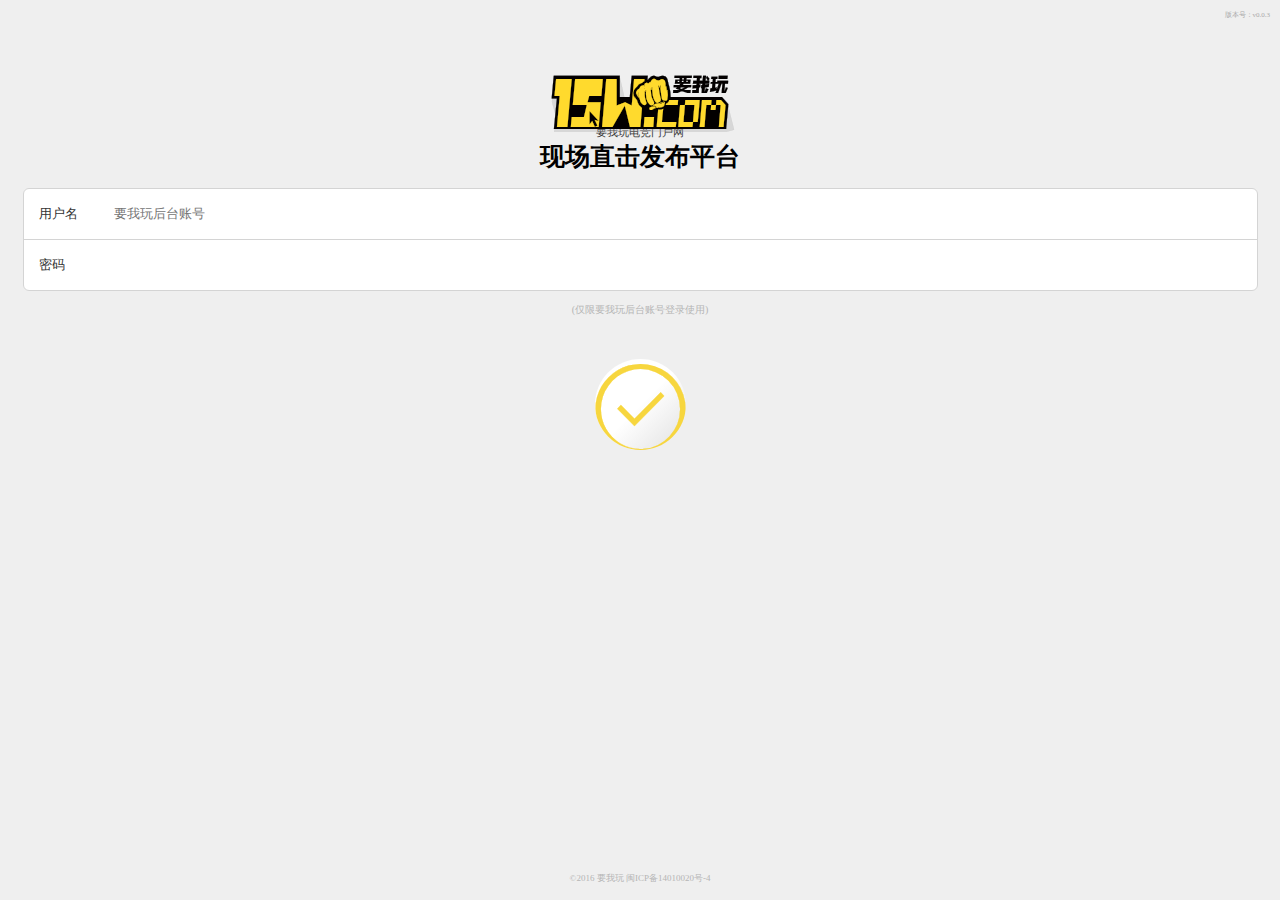
<file: login/login.html>
<!DOCTYPE html>
<html>

<head>
    <meta charset="utf-8">
    <meta name="viewport" content="width=device-width, initial-scale=1, maximum-scale=1, minimum-scale=1, user-scalable=no, minimal-ui">
    <meta name="apple-mobile-web-app-capable" content="yes">
    <meta name="apple-mobile-web-app-status-bar-style" content="black-translucent">
    <meta name="apple-mobile-web-app-title" content="15W直播发布">

    <link rel="apple-touch-icon-precomposed" href="ui/img/icon.png">
    <link rel="stylesheet" type="text/css" href="ui/css/index.css">

    <title>15W直播发布平台</title>
</head>

<body>
    <div class="logo-room">
        <div class="logo-icon">
            <i class="iconfont"></i>
            <i class="iconfont"></i>
            <i class="iconfont"></i>
        </div>
        <div class="logo-word">
            <p>要我玩电竞门户网</p>
            <h1>现场直击发布平台</h1>
        </div>
    </div>

    <div class="form-room">
        <div class="form-input-room">
            <div class="form-input">
                <label>用户名</label>
                <label><input type="text" placeholder="要我玩后台账号" id="login-name"></label>
                <span></span>
            </div>
            <div class="form-input">
                <label>密码</label>
                <label><input type="password" id="login-pwd"></label>
                <span></span>
            </div>
        </div>
        <p>(仅限要我玩后台账号登录使用)</p>
        <button id="login-sub" class="iconfont sub-login"></button>
    </div>

    <span class="abs version">版本号：v0.0.3</span>
    <span class="abs copyright">©2016  要我玩  闽ICP备14010020号-4</span>
    <script type="text/javascript" src="ui/js/zepto.min.js"></script>
    <script type="text/javascript" src="ui/js/base.js"></script>

</body>

</html>
</file>
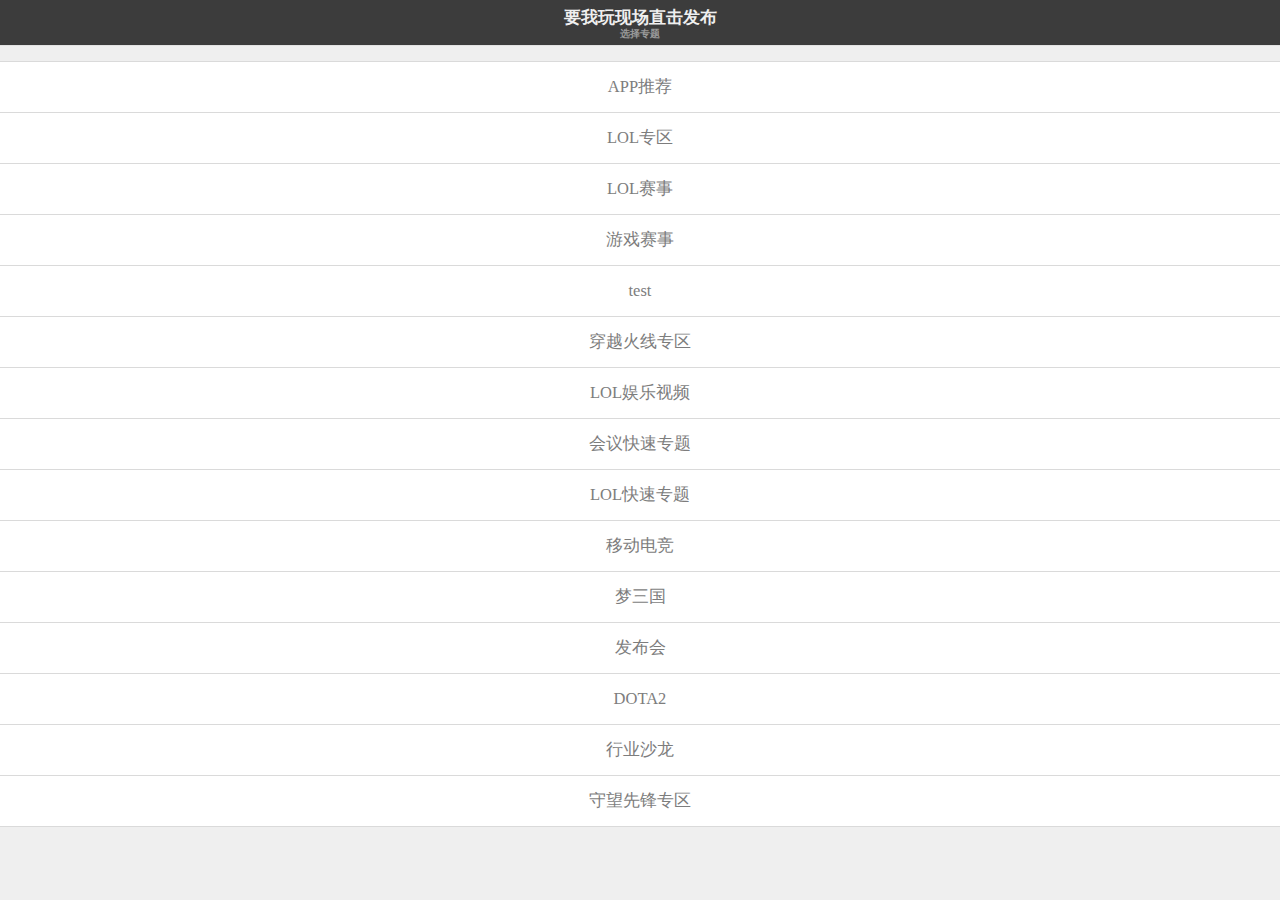
<file: upload/select.html>
<!DOCTYPE html>
<html>

<head>
    <meta charset="utf-8">
    <meta name="viewport" content="width=device-width, initial-scale=1, maximum-scale=1, minimum-scale=1, user-scalable=no, minimal-ui">
    <meta name="apple-mobile-web-app-capable" content="yes">
    <meta name="apple-mobile-web-app-status-bar-style" content="black-translucent">
    <meta name="apple-mobile-web-app-title" content="15W直播发布">
    <link rel="apple-touch-icon-precomposed" href="ui/img/icon.png">
    <link rel="stylesheet" type="text/css" href="ui/css/index.css">
    <title>15W直播发布平台</title>
</head>

<body>
    <div class="live-bar">
        <h1>要我玩现场直击发布
            <p>选择专题</p>
        </h1>
        <!-- <a href="login.html">< 退出</a> --></div>
    <div class="live-topic">
        <ul>
            <li><a href="?tn=select&islist=0&id=5604989563" target="_self">APP推荐</a></li>
            <li><a href="?tn=select&islist=0&id=5604984742" target="_self">LOL专区</a></li>
            <li><a href="?tn=select&islist=0&id=5604985923" target="_self">LOL赛事</a></li>
            <li><a href="?tn=select&islist=0&id=5604983961" target="_self">游戏赛事</a></li>
            <li><a href="?tn=select&islist=0&id=5604990063" target="_self">test</a></li>
            <li><a href="?tn=select&islist=0&id=5604989163" target="_self">穿越火线专区</a></li>
            <li><a href="?tn=select&islist=0&id=5604988663" target="_self">LOL娱乐视频</a></li>
            <li><a href="?tn=select&islist=0&id=5604988003" target="_self">会议快速专题</a></li>
            <li><a href="?tn=select&islist=0&id=5604987503" target="_self">LOL快速专题</a></li>
            <li><a href="?tn=select&islist=0&id=5604987463" target="_self">移动电竞</a></li>
            <li><a href="?tn=select&islist=0&id=5604986023" target="_self">梦三国</a></li>
            <li><a href="?tn=select&islist=0&id=5604985883" target="_self">发布会</a></li>
            <li><a href="?tn=select&islist=0&id=5604985502" target="_self">DOTA2</a></li>
            <li><a href="?tn=select&islist=0&id=5604984582" target="_self">行业沙龙</a></li>
            <li><a href="?tn=select&islist=0&id=5604990443" target="_self">守望先锋专区</a></li>
        </ul>
    </div>
    <script type="text/javascript" src="ui/js/zepto.min.js"></script>
    <script type="text/javascript" src="ui/js/base.js"></script>
</body>

</html>
</file>
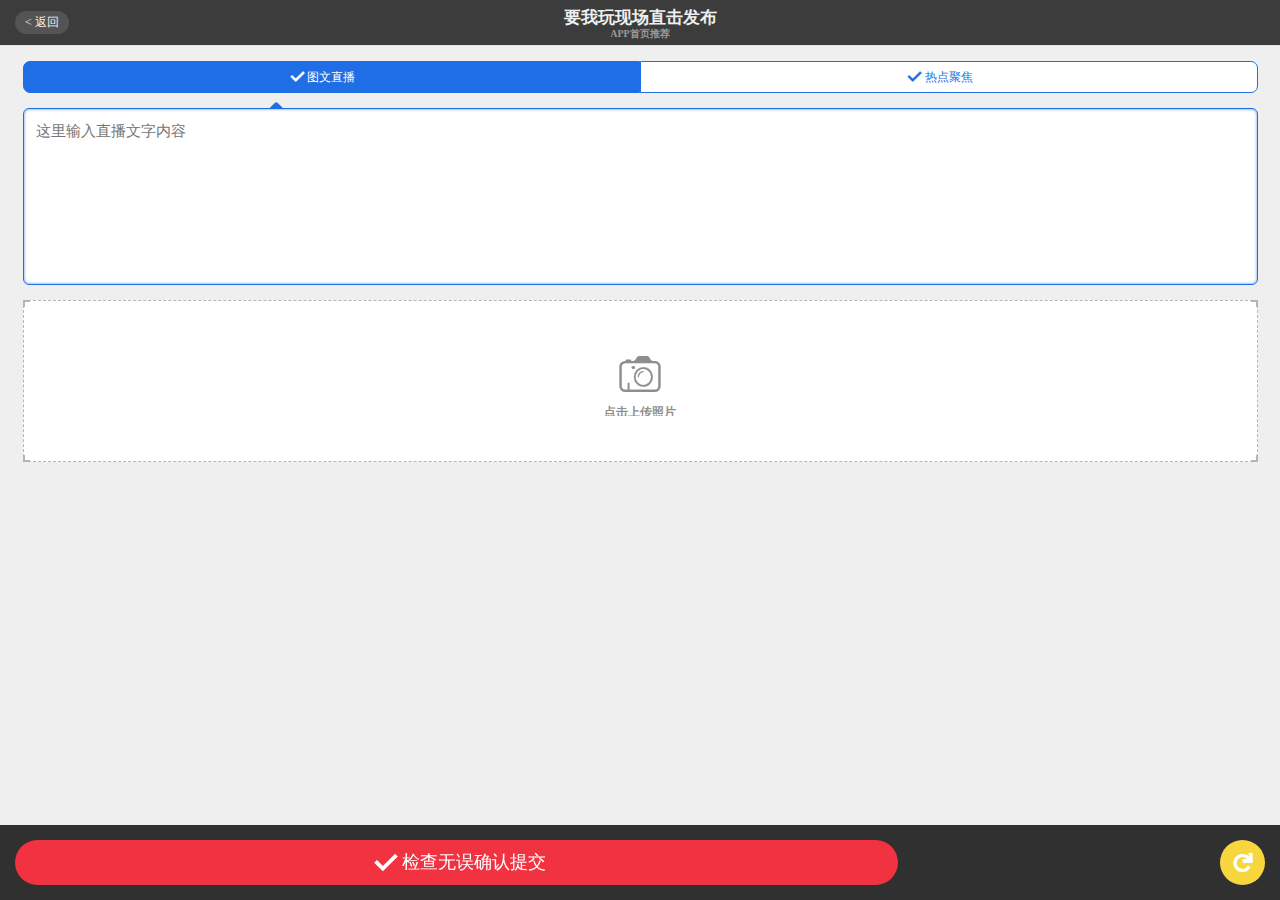
<file: upload/upload.html>
<!DOCTYPE html>
<html>

<head>
    <meta charset="utf-8">
    <meta name="viewport" content="width=device-width, initial-scale=1, maximum-scale=1, minimum-scale=1, user-scalable=no, minimal-ui">
    <meta name="apple-mobile-web-app-capable" content="yes">
    <meta name="apple-mobile-web-app-status-bar-style" content="black-translucent">
    <meta name="apple-mobile-web-app-title" content="15W直播发布">
    <link rel="apple-touch-icon-precomposed" href="ui/img/icon.png">
    <link rel="stylesheet" type="text/css" href="ui/css/index.css?v2">
    <title>15W直播发布平台</title>
</head>

<body>
    <div class="live-bar">
        <h1>要我玩现场直击发布
            <p>APP首页推荐</p>
        </h1>
        <a href="?tn=select">
            < 返回</a>
    </div>
    <div class="form-room">
        <div class="scale form-radio"><label class="scale-1 iconfont checked"><input type="radio" name="types" value="pic" checked><span>图文直播</span></label><label class="scale-1 iconfont"><input type="radio" name="types" value="text"><span>热点聚焦</span></label></div><em></em>
        <div class="form-textarea"><textarea placeholder="这里输入直播文字内容" name="text" id="text"></textarea></div>
        <div class="form-photo-room">
            <div class="form-photo"><input name='photo' id="resultCanvas2" type="hidden"><label><div class="iconfont"><input type="file" accept="image/*;" name="camera"  id="fileInput"><b>点击上传照片</b></div></label>
                <div class="form-img"><img id="canvas"></div>
            </div><span><i></i><i></i></span><span><i></i><i></i></span></div>
        <div class="form-submit"><a href="javascript:;" class="submit">检查无误确认提交</a>
            <a href="javascript:;" class="reset"></a>
        </div>
    </div>
    <script type="text/javascript" src="ui/js/zepto.min.js"></script>
    <script src="ui/js/lrz.bundle.js"></script>
    <script type="text/javascript" src="ui/js/base.js"></script>
    <script type="text/javascript" src="ui/js/index.js"></script>
</body>

</html>
</file>
<file: login/ui/css/index.css>
/**
  * @Author:      cc
  * @DateTime:    2015-12-28 15:50:28
  * @Description: è¦æˆ‘çŽ©ç›´æ’­ç§»åŠ¨å‘å¸ƒå¹³å° ä¸»é¢˜æ ·å¼
  */
 
 html {
     -webkit-text-size-adjust: none;
     font-size: 312.5%;
 }
 
 blockquote,
 body,
 button,
 dd,
 dl,
 dt,
 fieldset,
 form,
 h1,
 h2,
 h3,
 h4,
 h5,
 h6,
 hr,
 input,
 legend,
 li,
 ol,
 p,
 pre,
 td,
 textarea,
 th,
 ul {
     margin: 0;
     padding: 0
 }
 
 a {
     text-decoration: none
 }
 
 ol,
 ul {
     list-style: none
 }
 
 input,
 textarea,
 button {
     outline: 0;
     resize: none;
     border: 0;
     -webkit-appearance: none
 }
 
 body {
     margin: 0;
     background: #efefef;
     padding: 0;
     font-size: .28rem;
 }
 
 @font-face {
     font-family: 'iconfont';
     src: url('../fonts/iconfont.eot');
     /* IE9*/
     src: url('../fonts/iconfont.eot?#iefix') format('embedded-opentype'), /* IE6-IE8 */
     url('../fonts/iconfont.woff') format('woff'), /* chromeã€firefox */
     url('../fonts/iconfont.ttf') format('truetype'), /* chromeã€firefoxã€operaã€Safari, Android, iOS 4.2+*/
     url('../fonts/iconfont.svg#iconfont') format('svg');
     /* iOS 4.1- */
 }
 
 .scale {
     box-sizing: border-box;
     -moz-box-sizing: border-box;
     -webkit-box-sizing: border-box;
     display: -moz-box;
     display: -webkit-box;
     display: box
 }
 
 .scale-1 {
     box-flex: 1.0;
     -moz-box-flex: 1.0;
     -webkit-box-flex: 1.0
 }
 /*version, copyright*/
 
 .version,
 .copyright {
     position: absolute;
 }
 
 .version {
     top: .2rem;
     right: .2rem;
     font-size: .14rem;
     color: #aaaaaa
 }
 
 .copyright {
     bottom: 0;
     left: 0;
     width: 100%;
     text-align: center;
     font-size: .18rem;
     color: #b5b5b5;
     margin-bottom: .3rem
 }
 /*iconfont all*/
 
 i.iconfont,
 .iconfont:before,
 .form-submit a:before {
     font-family: 'iconfont';
     font-size: 16px;
     font-style: normal;
     -webkit-font-smoothing: antialiased;
     display: block;
     -webkit-text-stroke-width: 0.2px
 }
 
 i.iconfont {
     position: absolute;
     top: 0;
     left: 0
 }
 /*logo*/
 
 .logo-room {
     overflow: hidden;
     text-align: center
 }
 
 .logo-icon {
     width: 3.8rem;
     height: 2.5rem;
     margin: 0 auto;
     position: relative
 }
 
 .logo-icon i.iconfont {
     font-size: 3.8rem
 }
 
 .logo-icon i.iconfont:nth-child(1) {
     z-index: 3;
     color: #ffda2d;
     top: .065rem;
     left: .06rem;
     font-size: 3.685rem
 }
 
 .logo-icon i.iconfont:nth-child(2) {
     z-index: 2;
     color: #030000
 }
 
 .logo-icon i.iconfont:nth-child(3) {
     z-index: 1;
     color: rgba(160, 160, 160, .3);
     top: -.046rem;
     font-size: 3.92rem
 }
 
 .logo-word p {
     color: #383838
 }
 
 .logo-word p {
     font-size: .22rem
 }
 
 .logo-word h1 {
     font-size: .5rem
 }
 /*login form*/
 
 .form-room {
     margin: .3rem .45rem 0;
     text-align: center;
     overflow: hidden;
     position: relative;
 }
 
 .form-input-room {
     background: #fff;
     border: .02rem solid #d4d4d4;
     border-radius: .12rem;
     -webkit-border-radius: .12rem;
     -moz-border-radius: .12rem;
     -o-border-radius: .12rem
 }
 
 .form-input {
     position: relative;
     width: 100%;
     height: 1rem;
     line-height: 1rem;
     font-size: .26rem
 }
 
 .form-input:first-child {
     border-bottom: .02rem solid #d4d4d4
 }
 
 .form-input label {
     color: #333333;
     display: block;
     line-height: 1rem
 }
 
 .form-input label:nth-child(1) {
     float: left;
     padding: 0 0 0 .3rem
 }
 
 .form-input label:nth-child(2) {
     padding: 0 .3rem 0 1.80rem
 }
 
 .form-input input {
     background: none;
     border: 0;
     font-size: .26rem;
     width: 100%
 }
 
 .form-input span {
     position: absolute;
     top: -.02rem;
     left: -.02rem;
     width: 100%;
     height: 100%;
     border: .02rem solid #f7d63e;
     border-radius: .12rem;
     -webkit-border-radius: .12rem;
     -moz-border-radius: .12rem;
     -o-border-radius: .12rem;
     box-shadow: inset 0 0 .08rem #ffda2d;
     display: none;
     z-index: 8
 }
 
 .form-room p {
     font-size: .2rem;
     color: #b5b5b5;
     line-height: .75rem
 }
 
 .form-room .sub-login {
     width: 1.82rem;
     height: 1.82rem;
     overflow: hidden;
     border-radius: 50%;
     background: -moz-linear-gradient(top left, #fff, #fff, #e0e0e0);
     background: -webkit-linear-gradient(top left, #fff, #fff, #e0e0e0);
     margin: .6rem 0 0
 }
 
 .form-room .sub-login:before {
     content: '\e603';
     font-size: 2.055rem;
     position: relative;
     top: -.10rem;
     left: -.12rem;
     color: #f7d63e
 }
 /*bar form*/
 
 .live-bar {
     width: 100%;
     height: .90rem;
     background: #3C3C3C;
     border-bottom: .02rem solid #e2e2e2;
     text-align: center;
     position: relative
 }
 
 .live-bar h1 {
     font-size: .33rem;
     color: #efefef;
     height: .90rem;
     line-height: .70rem
 }
 
 .live-bar p {
     font-size: .20rem;
     height: .20rem;
     line-height: .20rem;
     margin: -.13rem 0 0 0;
     color: #999;
 }
 
 .live-bar a {
     display: block;
     position: absolute;
     top: .22rem;
     left: .3rem;
     font-size: .24rem;
     color: #efefef;
     background: #545454;
     padding: 0 .2rem;
     height: .45rem;
     line-height: .45rem;
     border-radius: .5rem
 }
 /*radio form*/
 
 .form-radio {
     width: 100%
 }
 
 .form-radio label {
     float: left;
     position: relative;
     height: .60rem;
     line-height: .60rem;
     color: #1f6ee5;
     font-size: .24rem;
     background: #fff;
     border: .02rem solid #1f6ee5;
     border-radius: .14rem;
     -webkit-border-radius: .14rem;
     -moz-border-radius: .14rem;
     -o-border-radius: .14rem
 }
 
 .form-radio label:nth-child(1) {
     border-top-right-radius: 0;
     border-bottom-right-radius: 0
 }
 
 .form-radio label:nth-child(2) {
     border-top-left-radius: 0;
     border-bottom-left-radius: 0
 }
 
 .form-radio label:before {
     content: '\e606';
     font-size: .33rem;
     position: absolute;
     top: 0;
     left: 50%;
     margin-left: -.85rem
 }
 
 .form-radio label.checked {
     color: #fff;
     background: #1f6ee5
 }
 
 .form-radio label.checked:after {
     display: block
 }
 
 .form-radio input[type='radio'] {
     background: none;
     border: 0
 }
 
 .form-textarea {
     height: 3.00rem;
     margin: .30rem 0 0;
     padding: .25rem;
     border: .02rem solid #1f6ee5;
     border-radius: .12rem;
     -webkit-border-radius: .12rem;
     -moz-border-radius: .12rem;
     -o-border-radius: .12rem;
     box-shadow: inset 0 0 .06rem rgba(31, 110, 229, .8);
     background: #fff;
     position: relative;
     z-index: 2
 }
 
 .form-textarea textarea {
     font-size: .3rem;
     width: 100%;
     height: 100%
 }
 
 .form-room em {
     width: .25rem;
     height: .25rem;
     position: absolute;
     top: .85rem;
     left: 20%;
     z-index: 1;
     background: #1f6ee5;
     border-top-left-radius: .05rem;
     -webkit-border-top-left-radius: .05rem;
     -moz-border-top-left-radius: .05rem;
     transform: rotate(45deg);
     -webkit-transform: rotate(45deg);
     -moz-transform: rotate(45deg);
     -webkit-transition: all .4s ease-out;
     -moz-transition: all .4s ease-out;
     transition: all .4s ease-out
 }
 /*photo form*/
 
 .form-photo-room {
     position: relative
 }
 
 .form-photo {
     background: #fff;
     margin: .3rem auto 2.00rem;
     border: .02rem dashed #b5b5b5;
     min-height: 3.2rem;
     position: relative;
     z-index: 1
 }
 
 .form-photo .iconfont {
     display: block;
     width: 100%;
     height: 1.38rem;
     margin-top: -.69rem;
     color: #8e8e8e;
     font-size: .24rem;
     overflow: hidden;
     position: absolute;
     top: 50%;
     left: 0
 }
 
 .form-photo .iconfont strong {
     height: .24rem;
     line-height: .24rem
 }
 
 .form-photo .iconfont:before {
     content: '\e604';
     font-size: 1rem
 }
 
 .form-photo-active .iconfont {
     color: rgba(0, 0, 0, .8);
     background: rgba(255, 255, 255, .3)
 }
 
 .form-photo input[type='file'] {
     width: 0;
     height: 0
 }
 
 .form-photo img {
     width: 100%
 }
 
 .form-photo-room span {
     width: 100%;
     position: absolute;
     left: 0;
     z-index: 3
 }
 
 .form-photo-room span:nth-child(2) {
     top: 0
 }
 
 .form-photo-room span:nth-child(3) {
     bottom: 0
 }
 
 .form-photo-room span i:nth-child(1) {
     float: left
 }
 
 .form-photo-room span i:nth-child(2) {
     float: right
 }
 
 .form-photo-room span i {
     display: block;
     width: .10rem;
     height: .10rem;
     border-style: solid;
     border-color: #b5b5b5
 }
 
 .form-photo-room span:nth-child(2) i:nth-child(1) {
     border-width: .05rem 0 0 .05rem
 }
 
 .form-photo-room span:nth-child(2) i:nth-child(2) {
     border-width: .05rem .05rem 0 0
 }
 
 .form-photo-room span:nth-child(3) i:nth-child(1) {
     border-width: 0 0 .05rem .05rem
 }
 
 .form-photo-room span:nth-child(3) i:nth-child(2) {
     border-width: 0 .05rem .05rem 0
 }
 /*submit form*/
 
 .form-submit {
     position: fixed;
     bottom: 0;
     left: 0;
     z-index: 9;
     width: 100%;
     background: rgba(0, 0, 0, .8)
 }
 
 .form-submit a {
     float: left;
     display: inline;
     color: #fff;
     font-size: .35rem;
     text-align: center;
     height: .90rem;
     line-height: .90rem;
     border-radius: .45rem;
     -webkit-border-radius: .45rem;
     -moz-border-radius: .45rem;
     margin: .3rem;
     position: relative
 }
 
 .form-submit .submit {
     width: 69%;
     background: #f13240;
     text-indent: .70rem
 }
 
 .form-submit .reset {
     float: right;
     width: .90rem;
     background: #f7d63e
 }
 
 .form-submit .submit:before {
     content: '\e606';
     display: block;
     text-indent: 0;
     position: absolute;
     font-size: .55rem;
     left: 50%;
     margin-left: -1.7rem
 }
 
 .form-submit .reset:before {
     content: '\e605';
     display: block;
     font-size: .55rem
 }
 /*live topic*/
 
 .live-topic {
     width: 100%;
     margin: .3rem auto 0;
     border-top: .02rem solid #dadada;
     overflow: hidden;
 }
 
 .live-topic li a {
     display: block;
     width: 100%;
     height: 1rem;
     line-height: 1rem;
     text-align: center;
     font-size: .33rem;
     color: #7d7d7d;
     border-bottom: .02rem solid #dadada;
     background: #fff;
 }
</file>
<file: upload/ui/css/index.css>
/**
  * @Author:      cc
  * @DateTime:    2015-12-28 15:50:28
  * @Description: è¦æˆ‘çŽ©ç›´æ’­ç§»åŠ¨å‘å¸ƒå¹³å° ä¸»é¢˜æ ·å¼
  */
 
 html {
     -webkit-text-size-adjust: none;
     font-size: 312.5%;
 }
 
 blockquote,
 body,
 button,
 dd,
 dl,
 dt,
 fieldset,
 form,
 h1,
 h2,
 h3,
 h4,
 h5,
 h6,
 hr,
 input,
 legend,
 li,
 ol,
 p,
 pre,
 td,
 textarea,
 th,
 ul {
     margin: 0;
     padding: 0
 }
 
 a {
     text-decoration: none
 }
 
 ol,
 ul {
     list-style: none
 }
 
 input,
 textarea,
 button {
     outline: 0;
     resize: none;
     border: 0;
     -webkit-appearance: none
 }
 
 body {
     margin: 0;
     background: #efefef;
     padding: 0;
     font-size: .28rem;
 }
 
 @font-face {
     font-family: 'iconfont';
     src: url('../fonts/iconfont.eot');
     /* IE9*/
     src: url('../fonts/iconfont.eot?#iefix') format('embedded-opentype'), /* IE6-IE8 */
     url('../fonts/iconfont.woff') format('woff'), /* chromeã€firefox */
     url('../fonts/iconfont.ttf') format('truetype'), /* chromeã€firefoxã€operaã€Safari, Android, iOS 4.2+*/
     url('../fonts/iconfont.svg#iconfont') format('svg');
     /* iOS 4.1- */
 }
 
 .scale {
     box-sizing: border-box;
     -moz-box-sizing: border-box;
     -webkit-box-sizing: border-box;
     display: -moz-box;
     display: -webkit-box;
     display: box
 }
 
 .scale-1 {
     box-flex: 1.0;
     -moz-box-flex: 1.0;
     -webkit-box-flex: 1.0
 }
 /*version, copyright*/
 
 .version,
 .copyright {
     position: absolute;
 }
 
 .version {
     top: .2rem;
     right: .2rem;
     font-size: .14rem;
     color: #aaaaaa
 }
 
 .copyright {
     bottom: 0;
     left: 0;
     width: 100%;
     text-align: center;
     font-size: .18rem;
     color: #b5b5b5;
     margin-bottom: .3rem
 }
 /*iconfont all*/
 
 i.iconfont,
 .iconfont:before,
 .form-submit a:before {
     font-family: 'iconfont';
     font-size: 16px;
     font-style: normal;
     -webkit-font-smoothing: antialiased;
     display: block;
     -webkit-text-stroke-width: 0.2px
 }
 
 i.iconfont {
     position: absolute;
     top: 0;
     left: 0
 }
 /*logo*/
 
 .logo-room {
     overflow: hidden;
     text-align: center
 }
 
 .logo-icon {
     width: 3.8rem;
     height: 2.5rem;
     margin: 0 auto;
     position: relative
 }
 
 .logo-icon i.iconfont {
     font-size: 3.8rem
 }
 
 .logo-icon i.iconfont:nth-child(1) {
     z-index: 3;
     color: #ffda2d;
     top: .065rem;
     left: .06rem;
     font-size: 3.685rem
 }
 
 .logo-icon i.iconfont:nth-child(2) {
     z-index: 2;
     color: #030000
 }
 
 .logo-icon i.iconfont:nth-child(3) {
     z-index: 1;
     color: rgba(160, 160, 160, .3);
     top: -.046rem;
     font-size: 3.92rem
 }
 
 .logo-word p {
     color: #383838
 }
 
 .logo-word p {
     font-size: .22rem
 }
 
 .logo-word h1 {
     font-size: .5rem
 }
 /*login form*/
 
 .form-room {
     margin: .3rem .45rem 0;
     text-align: center;
     overflow: hidden;
     position: relative;
 }
 
 .form-input-room {
     background: #fff;
     border: .02rem solid #d4d4d4;
     border-radius: .12rem;
     -webkit-border-radius: .12rem;
     -moz-border-radius: .12rem;
     -o-border-radius: .12rem
 }
 
 .form-input {
     position: relative;
     width: 100%;
     height: 1rem;
     line-height: 1rem;
     font-size: .26rem
 }
 
 .form-input:first-child {
     border-bottom: .02rem solid #d4d4d4
 }
 
 .form-input label {
     color: #333333;
     display: block;
     line-height: 1rem
 }
 
 .form-input label:nth-child(1) {
     float: left;
     padding: 0 0 0 .3rem
 }
 
 .form-input label:nth-child(2) {
     padding: 0 .3rem 0 1.80rem
 }
 
 .form-input input {
     background: none;
     border: 0;
     font-size: .26rem;
     width: 100%
 }
 
 .form-input span {
     position: absolute;
     top: -.02rem;
     left: -.02rem;
     width: 100%;
     height: 100%;
     border: .02rem solid #f7d63e;
     border-radius: .12rem;
     -webkit-border-radius: .12rem;
     -moz-border-radius: .12rem;
     -o-border-radius: .12rem;
     box-shadow: inset 0 0 .08rem #ffda2d;
     display: none;
     z-index: 8
 }
 
 .form-room p {
     font-size: .2rem;
     color: #b5b5b5;
     line-height: .75rem
 }
 
 .form-room .sub-login {
     width: 1.82rem;
     height: 1.82rem;
     overflow: hidden;
     border-radius: 50%;
     background: -moz-linear-gradient(top left, #fff, #fff, #e0e0e0);
     background: -webkit-linear-gradient(top left, #fff, #fff, #e0e0e0);
     margin: .6rem 0 0
 }
 
 .form-room .sub-login:before {
     content: '\e603';
     font-size: 2.055rem;
     position: relative;
     top: -.10rem;
     left: -.12rem;
     color: #f7d63e
 }
 /*bar form*/
 
 .live-bar {
     width: 100%;
     height: .90rem;
     background: #3C3C3C;
     border-bottom: .02rem solid #e2e2e2;
     text-align: center;
     position: relative
 }
 
 .live-bar h1 {
     font-size: .33rem;
     color: #efefef;
     height: .90rem;
     line-height: .70rem
 }
 
 .live-bar p {
     font-size: .20rem;
     height: .20rem;
     line-height: .20rem;
     margin: -.13rem 0 0 0;
     color: #999;
 }
 
 .live-bar a {
     display: block;
     position: absolute;
     top: .22rem;
     left: .3rem;
     font-size: .24rem;
     color: #efefef;
     background: #545454;
     padding: 0 .2rem;
     height: .45rem;
     line-height: .45rem;
     border-radius: .5rem
 }
 /*radio form*/
 
 .form-radio {
     width: 100%
 }
 
 .form-radio label {
     float: left;
     position: relative;
     height: .60rem;
     line-height: .60rem;
     color: #1f6ee5;
     font-size: .24rem;
     background: #fff;
     border: .02rem solid #1f6ee5;
     border-radius: .14rem;
     -webkit-border-radius: .14rem;
     -moz-border-radius: .14rem;
     -o-border-radius: .14rem
 }
 
 .form-radio label:nth-child(1) {
     border-top-right-radius: 0;
     border-bottom-right-radius: 0
 }
 
 .form-radio label:nth-child(2) {
     border-top-left-radius: 0;
     border-bottom-left-radius: 0
 }
 
 .form-radio label:before {
     content: '\e606';
     font-size: .33rem;
     position: absolute;
     top: 0;
     left: 50%;
     margin-left: -.85rem
 }
 
 .form-radio label.checked {
     color: #fff;
     background: #1f6ee5
 }
 
 .form-radio label.checked:after {
     display: block
 }
 
 .form-radio input[type='radio'] {
     background: none;
     border: 0
 }
 
 .form-textarea {
     height: 3.00rem;
     margin: .30rem 0 0;
     padding: .25rem;
     border: .02rem solid #1f6ee5;
     border-radius: .12rem;
     -webkit-border-radius: .12rem;
     -moz-border-radius: .12rem;
     -o-border-radius: .12rem;
     box-shadow: inset 0 0 .06rem rgba(31, 110, 229, .8);
     background: #fff;
     position: relative;
     z-index: 2
 }
 
 .form-textarea textarea {
     font-size: .3rem;
     width: 100%;
     height: 100%
 }
 
 .form-room em {
     width: .25rem;
     height: .25rem;
     position: absolute;
     top: .85rem;
     left: 20%;
     z-index: 1;
     background: #1f6ee5;
     border-top-left-radius: .05rem;
     -webkit-border-top-left-radius: .05rem;
     -moz-border-top-left-radius: .05rem;
     transform: rotate(45deg);
     -webkit-transform: rotate(45deg);
     -moz-transform: rotate(45deg);
     -webkit-transition: all .4s ease-out;
     -moz-transition: all .4s ease-out;
     transition: all .4s ease-out
 }
 /*photo form*/
 
 .form-photo-room {
     position: relative
 }
 
 .form-photo {
     background: #fff;
     margin: .3rem auto 2.00rem;
     border: .02rem dashed #b5b5b5;
     min-height: 3.2rem;
     position: relative;
     z-index: 1
 }
 
 .form-photo .iconfont {
     display: block;
     width: 100%;
     height: 1.38rem;
     margin-top: -.69rem;
     color: #8e8e8e;
     font-size: .24rem;
     overflow: hidden;
     position: absolute;
     top: 50%;
     left: 0
 }
 
 .form-photo .iconfont strong {
     height: .24rem;
     line-height: .24rem
 }
 
 .form-photo .iconfont:before {
     content: '\e604';
     font-size: 1rem
 }
 
 .form-photo-active .iconfont {
     color: rgba(0, 0, 0, .8);
     background: rgba(255, 255, 255, .3)
 }
 
 .form-photo input[type='file'] {
     width: 0;
     height: 0
 }
 
 .form-photo img {
     width: 100%
 }
 
 .form-photo-room span {
     width: 100%;
     position: absolute;
     left: 0;
     z-index: 3
 }
 
 .form-photo-room span:nth-child(2) {
     top: 0
 }
 
 .form-photo-room span:nth-child(3) {
     bottom: 0
 }
 
 .form-photo-room span i:nth-child(1) {
     float: left
 }
 
 .form-photo-room span i:nth-child(2) {
     float: right
 }
 
 .form-photo-room span i {
     display: block;
     width: .10rem;
     height: .10rem;
     border-style: solid;
     border-color: #b5b5b5
 }
 
 .form-photo-room span:nth-child(2) i:nth-child(1) {
     border-width: .05rem 0 0 .05rem
 }
 
 .form-photo-room span:nth-child(2) i:nth-child(2) {
     border-width: .05rem .05rem 0 0
 }
 
 .form-photo-room span:nth-child(3) i:nth-child(1) {
     border-width: 0 0 .05rem .05rem
 }
 
 .form-photo-room span:nth-child(3) i:nth-child(2) {
     border-width: 0 .05rem .05rem 0
 }
 /*submit form*/
 
 .form-submit {
     position: fixed;
     bottom: 0;
     left: 0;
     z-index: 9;
     width: 100%;
     background: rgba(0, 0, 0, .8)
 }
 
 .form-submit a {
     float: left;
     display: inline;
     color: #fff;
     font-size: .35rem;
     text-align: center;
     height: .90rem;
     line-height: .90rem;
     border-radius: .45rem;
     -webkit-border-radius: .45rem;
     -moz-border-radius: .45rem;
     margin: .3rem;
     position: relative
 }
 
 .form-submit .submit {
     width: 69%;
     background: #f13240;
     text-indent: .70rem
 }
 
 .form-submit .reset {
     float: right;
     width: .90rem;
     background: #f7d63e
 }
 
 .form-submit .submit:before {
     content: '\e606';
     display: block;
     text-indent: 0;
     position: absolute;
     font-size: .55rem;
     left: 50%;
     margin-left: -1.7rem
 }
 
 .form-submit .reset:before {
     content: '\e605';
     display: block;
     font-size: .55rem
 }
 /*live topic*/
 
 .live-topic {
     width: 100%;
     margin: .3rem auto 0;
     border-top: .02rem solid #dadada;
     overflow: hidden;
 }
 
 .live-topic li a {
     display: block;
     width: 100%;
     height: 1rem;
     line-height: 1rem;
     text-align: center;
     font-size: .33rem;
     color: #7d7d7d;
     border-bottom: .02rem solid #dadada;
     background: #fff;
 }
</file>
